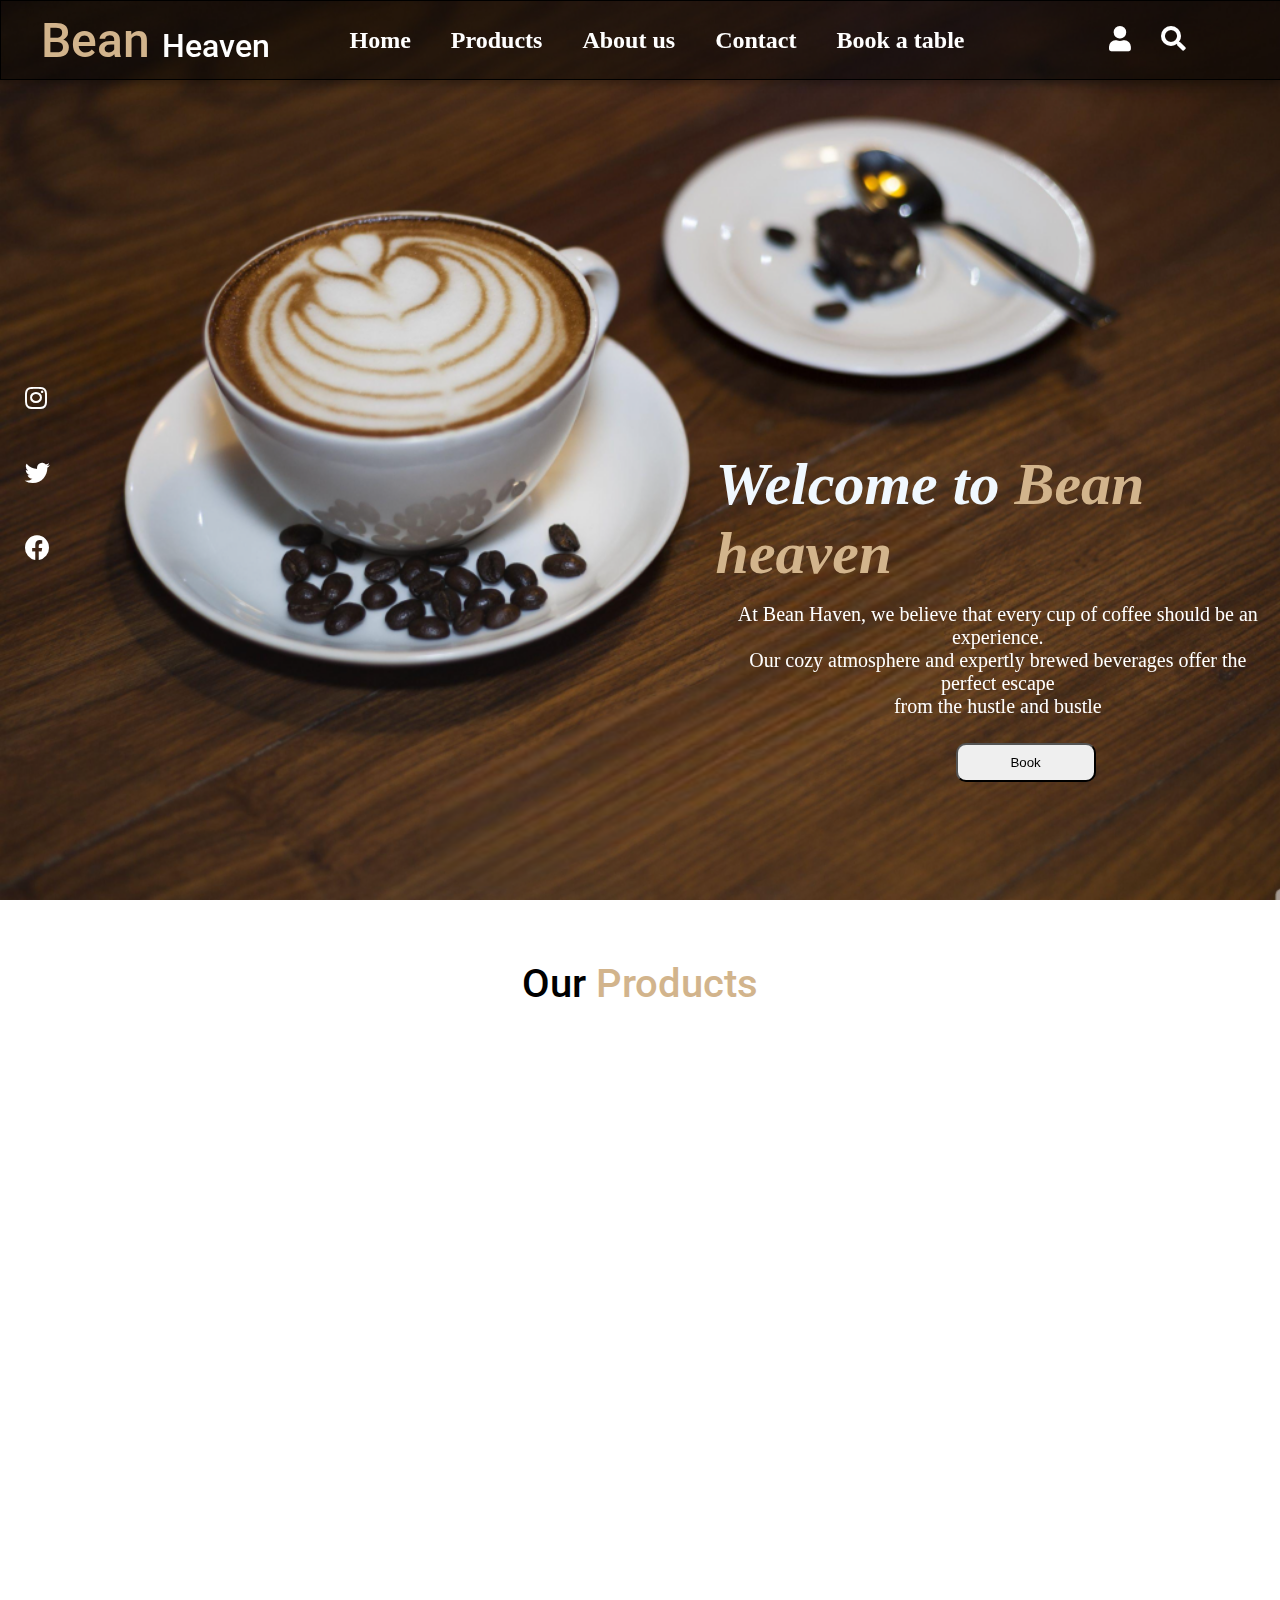
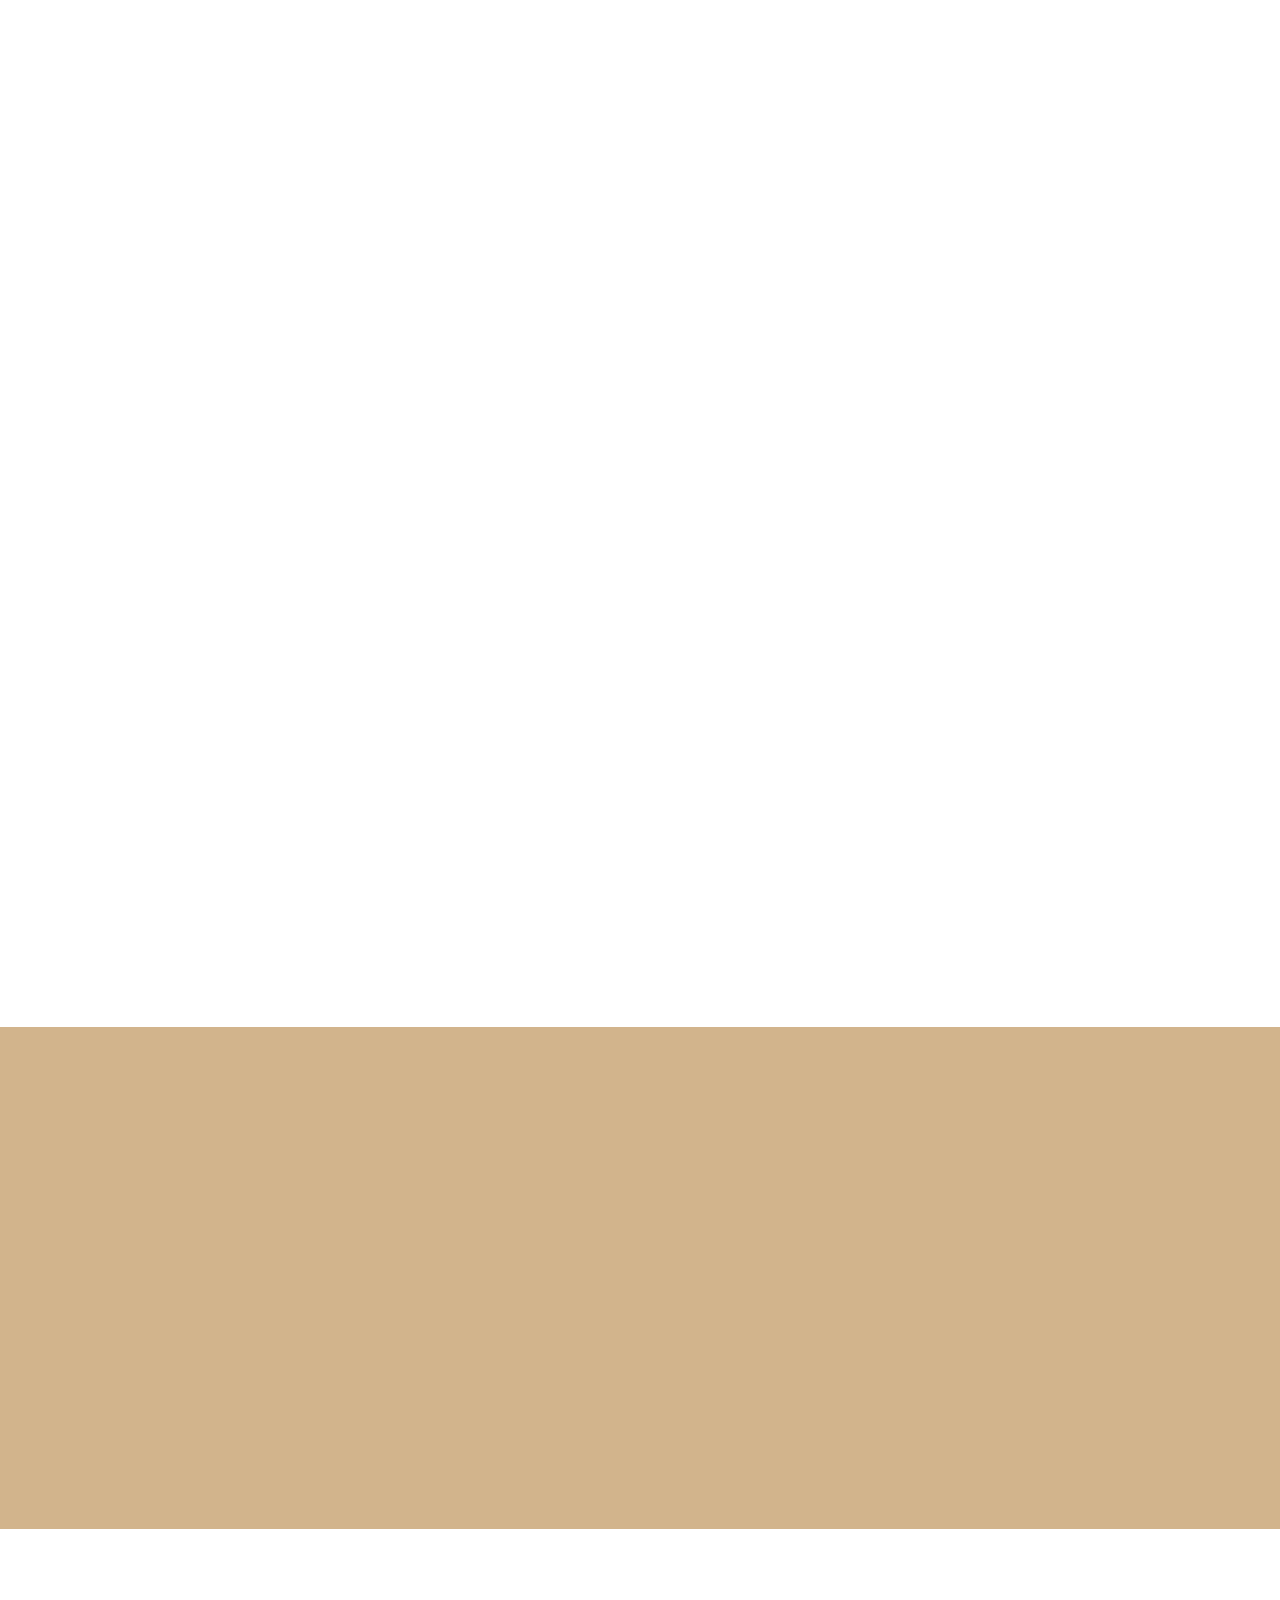
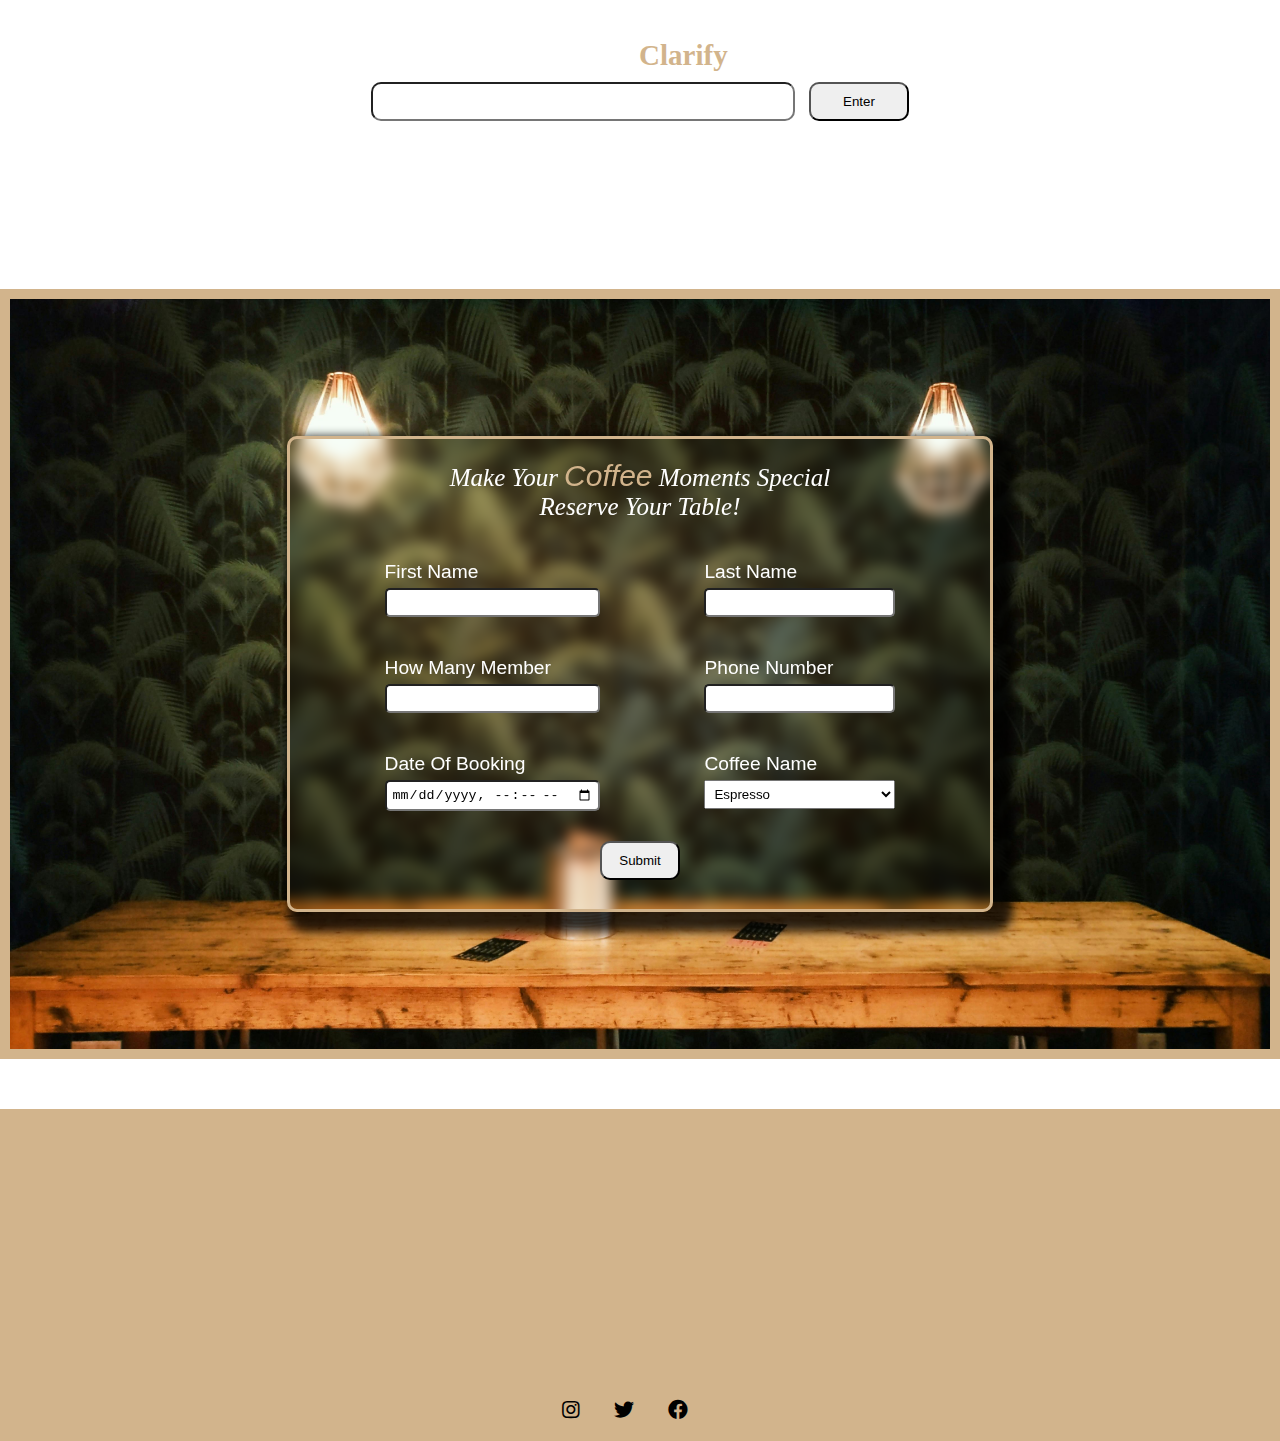
<file: frontend/index.html>
<!DOCTYPE html>
<html lang="en">

<head>
    <meta charset="UTF-8">
    <meta name="viewport" content="width=device-width, initial-scale=1.0">
    <title>Coffe shop</title>
    <link href="https://unpkg.com/aos@2.3.1/dist/aos.css" rel="stylesheet">
    <script src="https://unpkg.com/aos@2.3.1/dist/aos.js"></script>
    <link rel="stylesheet" href="../style/style.css">
    <link rel="preconnect" href="https://fonts.googleapis.com">
    <link rel="preconnect" href="https://fonts.gstatic.com" crossorigin>
    <link
        href="https://fonts.googleapis.com/css2?family=IBM+Plex+Serif:ital,wght@0,100;0,200;0,300;0,400;0,500;0,600;0,700;1,100;1,200;1,300;1,400;1,500;1,600;1,700&family=Roboto:ital,wght@0,100;0,300;0,400;0,500;0,700;0,900;1,100;1,300;1,400;1,500;1,700;1,900&display=swap"
        rel="stylesheet">
    <link rel="stylesheet" href="https://cdnjs.cloudflare.com/ajax/libs/font-awesome/5.15.4/css/all.min.css">
</head>

<body style="background-color: white;">
    <header class="Home" id="home">
        <div id="overlayblack" class="overlay">

        </div>
        <div id="overlaybox" class="overlay-box">
            <input type="text">

            <a onclick="closes()"> <i style="color: white;font-size: 20px; margin-left: 10px; padding-top: 8px;"
                    class="fa fa-times"></i>
            </a>
        </div>
        <div class="nav">

            <h1  data-aos="fade-down" data-aos-duration="1000">Bean <span>Heaven</span></h1>
            
            <ul id="open-nav">
                <div   class="cross-d">
                  
                <a onclick="closeb()"><i style="color: white; font-size: 20px;margin-top: 30px;"  class="fas fa-times"></i></a> 
                <a  class="opo" style="color: white; margin-top: 30px; margin-right: 30px;" href="login.html">
                    <i class="fas fa-user"></i>
                </a>
            </div>
                 <li  data-aos="fade-down" data-aos-duration="1000"><a href="#home">Home</a></li>
                 <li data-aos="fade-down" data-aos-duration="1500"><a href="#product">Products</a></li>
                 <li data-aos="fade-down" data-aos-duration="2000"><a href="#about">About us</a></li>
                 <li data-aos="fade-down" data-aos-duration="2500"><a href="#feedback">Contact</a></li>
                 <li data-aos="fade-down" data-aos-duration="2600"><a href="#booking">Book a table</a></li>
                 
             </ul>
            <div class="h-icons" data-aos="fade-down" data-aos-duration="2600">
                <a style="color: white;" href="login.html">
                    <i class="fas fa-user"></i>
                </a>
                <a onclick="opens()"> <i class="fa fa-search"></i></a>
            </div>
            <div class="white-box" >
               <a onclick="openb()"><i class="fas fa-bars"></i></a> 
                <a onclick="opens()"> <i class="fa fa-search"></i></a>
    
            </div> 
        </div>
        <div class="header-contents" >
            <div class="social-icon" data-aos="zoom-out-right" data-aos-duration="2600"> <a href="https://www.facebook.com"><i class="fab fa-facebook"></i></a> <a
                    href="https://www.twitter.com"><i class="fab fa-twitter"></i></a> <a
                    href="https://www.instagram.com" target="_blank"><i class="fab fa-instagram"></i></a>
            </div>
            
            
            <div class="header-contents2" data-aos="zoom-out-right"  data-aos-duration="2600">
               
                <h2 class="h-2">Welcome to <span>Bean heaven</span></h2>
                <p style="margin-top: 50px;" class="notfordesk">At Bean Haven, we believe that every cup of coffee should be an experience.</p>
                <p class="notforphone">At Bean Haven, we believe that every cup of coffee should be an experience.<br> Our cozy atmosphere
                    and expertly brewed beverages offer the perfect escape<br> from the hustle and bustle</p>
                <button>Book<span></span></button>
            </div>
            

        </div>

    </header>

    <section class="product" id="product" >
        
        <div class="headling-p">
            <h1> Our <span>Products</span></h1>
        </div>
        <div class="product-container">
            <div class="products-1"  data-aos="zoom-in" data-aos-duration="1000">
                <img src="../pics/p1.png" alt="">
                <div class="content-p">
                    <h2>Arabica coffe </h2>
                    <br>
                    <p>Sourced from high altitudes, Arabica beans are prized for their smooth</p>
                    <h3>20$</h3>
                    <button>Oder Now</button>
                    <div class="content-i">
                        <i class="fas fa-heart"></i>
                        <i class="fas fa-shopping-cart"></i>
                    </div>
                </div>

            </div>
            <div class="products-1"  data-aos="zoom-in" data-aos-duration="1000">
                <img src="../pics/p2.png" alt="">
                <div class="content-p">
                    <h2>Boterd Coffee</h2>
                    <br>
                    <p>Unveiling the Secret Agitation for Enhanced Flavor</p>
                    <h3>20$</h3>
                    <button>Oder Now</button>
                    <div class="content-i">
                        <i class="fas fa-heart"></i>
                        <i class="fas fa-shopping-cart"></i>
                    </div>
                </div>

            </div>
            <div class="products-1"  data-aos="zoom-in" data-aos-duration="1000">
                <img src="../pics/p3.png" alt="">
                <div class="content-p">
                    <h2>PatchRoast coffe </h2>
                    <br>
                    <p>Revolutionizing Your Morning Brew with Precision Craftsmanship</p>
                    <h3>20$</h3>
                    <button>Oder Now</button>
                    <div class="content-i">
                        <i class="fas fa-heart"></i>
                        <i class="fas fa-shopping-cart"></i>
                    </div>
                </div>

            </div>
            <div class="products-1"  data-aos="zoom-in" data-aos-duration="1000">
                <img src="../pics/p4.png" alt="">
                <div class="content-p">
                    <h2>SacredGrounds Coffee </h2>
                    <br>
                    <p>Brewing Tales of Haunted Coffee Plantations</p>
                    <h3>25$</h3>
                    <button>Oder Now</button>
                    <div class="content-i">
                        <i class="fas fa-heart"></i>
                        <i class="fas fa-shopping-cart"></i>
                    </div>
                </div>

            </div>
            <div class="products-1"  data-aos="zoom-in" data-aos-duration="1000">
                <img src="../pics/p5.png" alt="">
                <div class="content-p">
                    <h2>SacredGrounds </h2>
                    <br>
                    <p>Sourced from high altitudes, Arabica beans are prized for their smooth</p>
                    <h3>20$</h3>
                    <button>Oder Now</button>
                    <div class="content-i">
                        <i class="fas fa-heart"></i>
                        <i class="fas fa-shopping-cart"></i>
                    </div>
                </div>

            </div>
            <div class="products-1"  data-aos="zoom-in" data-aos-duration="1000">
                <img src="../pics/p6.png" alt="">
                <div class="content-p">
                    <h2>Presto </h2>
                    <br>
                    <p>Savor the Magic of Presto Coffee</p>
                    <h3>50$</h3>
                    <button>Oder Now</button>
                    <div class="content-i">
                        <i class="fas fa-heart"></i>
                        <i class="fas fa-shopping-cart"></i>
                    </div>
                </div>

            </div>
            <div class="products-1"  data-aos="zoom-in" data-aos-duration="1000">
                <img src="../pics/p1.png" alt="">
                <div class="content-p">
                    <h2>Arabica coffee</h2>
                    <br>
                    <p>Sourced from high altitudes, Arabica beans are prized for their smooth</p>
                    <h3>20$</h3>
                    <button>Oder Now</button>
                    <div class="content-i">
                        <i class="fas fa-heart"></i>
                        <i class="fas fa-shopping-cart"></i>
                    </div>
                </div>

            </div>
            <div class="products-1"  data-aos="zoom-in" data-aos-duration="1000">
                <img src="../pics/kraft_blank_final_latest_ceb73027-2baa-4e26-9c6b-1e0f54c12462.webp" alt="">
                <div class="content-p">
                    <h2>Mystic bean</h2>
                    <br>
                    <p>Discover the Enchantment of Mystic Bean</p>
                    <h3>20$</h3>
                    <button>Oder Now</button>
                    <div class="content-i">
                        <i class="fas fa-heart"></i>
                        <i class="fas fa-shopping-cart"></i>
                    </div>
                </div>

            </div>
        </div>
    </section>
    <section class="about" id="about">
        <div class="aboutus-container">
            <div class="row">
                <div class="col" data-aos="zoom-in-right" data-aos-duration="1000">
                    <img src="../pics/aboutpg.jpg" alt="">
                </div>
                <div class="col-2" data-aos="zoom-in-left" data-aos-duration="1000">
                    <div class="col-2-container">
                        <h1 style="font-size: 40px; padding-left: 10px;padding-bottom: 5px;">About us</h1>
                        <p>At our Coffe Shop, we source the finest beans from sustainable farms around the world. Each
                            cup is crafted with love and care by our expert baristas, ensuring that every sip is a
                            perfect blend of rich flavors and aromas.
                            <br> <br>Whether you prefer a robust espresso, a silky latte, or a refreshing cold brew, we
                            have something to delight your taste buds
                            But we're more than just coffee. Our cozy ambiance, filled with the aroma of freshly brewed
                            coffee and the sounds of cheerful chatter, makes us a favorite spot for friends, families,
                            and individuals seeking a moment of peace. We believe in fostering a sense of community,
                            where everyone feels welcome and valued.
                        </p>
                    </div>
                </div>
            </div>
        </div>
    </section>
    <section class="feedback" style="margin-top: 50px;"  id="feedback">

        <div class="feedback-container" style="margin-top: 50px;">
            <h2>Any Doubts <span style="color: #D2B48C;">Clarify</span> Here</h2>
            <div class="feedback-input">
                <input type="text">
                <button>Enter</button>
            </div>
        </div>
    </section>
    <section class="booking-c" id="booking" style="background-color:#D2B48C;" style="padding-top: 40px;">
        <section class="booking">
            <div class="form-container">
                <form  id="booking-form" action="../backend/bookingdetails.php" method="post">
                    <h1 style="text-align: center;">Make Your <span>Coffee</span> Moments Special <br> Reserve Your
                        Table! </h1>
                    <div class="row-b">
                        <div class="col-1">
                            <div class="form-grp">
                                <span>First Name</span>
                                <input  required  name="fn"   type="text">
                            </div>
                            <div class="form-grp">
                                <span>How Many Member</span>
                                <input required  max="10" min="1"   name="mb"   type="number">
                            </div>
                            <div class="form-grp">
                                <span>Date Of Booking</span>
                                <input  required  type="datetime-local"      name="dt" >
                            </div>
                        </div>
                        <div class="col-2">
                            <div class="form-grp">
                                <span>Last Name</span>
                                <input required   name="ln"  type="text">
                            </div>
                            <div class="form-grp">
                                <span>Phone Number</span>
                                <input required type="tel" name="phonenumber"  pattern="[0-9]{10}" >
                            </div>
                            <div class="form-grp">
                                <span>Coffee Name</span>
                                <select  id="coffee" name="cn" required>
                                    <option value="Espresso">Espresso</option>
                                    <option value="Cappuccino">Cappuccino</option>
                                    <option value="Latte">Latte</option>
                                    <option value="Americano">Americano</option>
                                </select>
                            </div>
                        </div>
                    </div>
                    <div class="button-f">
                        <button type="submit">Submit</button>
                    </div>
                </form>
               
            </div>

        </section>
    </section>


    <section class="footer" >

        <div class="footer-container">
            <div class="footer-1" data-aos="fade-zoom-in">
                <img src="../pics/logo.png" style="height: 140px;" alt="">
                <br>
                <p>Thanks for visiting us! <br>Happy Coffee Day!</p>
            </div>
            <div class="footer-1" data-aos="fade-zoom-in" >
                <h2>Extra Links</h2>
                <a href="#">Payment Method<i class="fas fa-arrow-right"></i></a>
                <a href="#">Acc info <i class="fas fa-arrow-right"></i></a>
                <a href="#">About us <i class="fas fa-arrow-right"></i></a>
                <a href="#">Login <i class="fas fa-arrow-right"></i></a>
            </div>
            <div class="footer-1" data-aos="fade-zoom-in" >
                <h2> Quick Links</h2>
                <a href="#">Home <i class="fas fa-arrow-right"></i></a>
                <a href="#">product <i class="fas fa-arrow-right"></i></a>
                <a href="#">Feedback <i class="fas fa-arrow-right"></i></a>
                <a href="#">Booking <i class="fas fa-arrow-right"></i></a>
            </div>
            <div class="footer-1" data-aos="fade-zoom-in">
                <h2>Contact Info</h2>
                <p>91+8072622991</p>
                <a href="#">www.BeanHeaven.com</a>
            </div>

        </div>
        <div class="footer-i">
            <i class="fab fa-instagram"></i>
            <i class="fab fa-twitter"></i>
            <i class="fab fa-facebook"></i>
        </div>


    </section>
    <script>
        const bin = document.getElementById("overlayblack");
        const din = document.getElementById("overlaybox");
        function opens() {
            bin.style.display = "block"
            din.style.display = "block";
        }
        function closes() {
            bin.style.display = "none"
            din.style.display = "none";

        }

        const open_n = document.getElementById("open-nav");
   

        function openb() {
            open_n.style.left = '-1%';

        }

        function closeb(){
            open_n.style.left = '-90%';

        }
       
       AOS.init();





    </script>
  
</body>


</html>
</file>
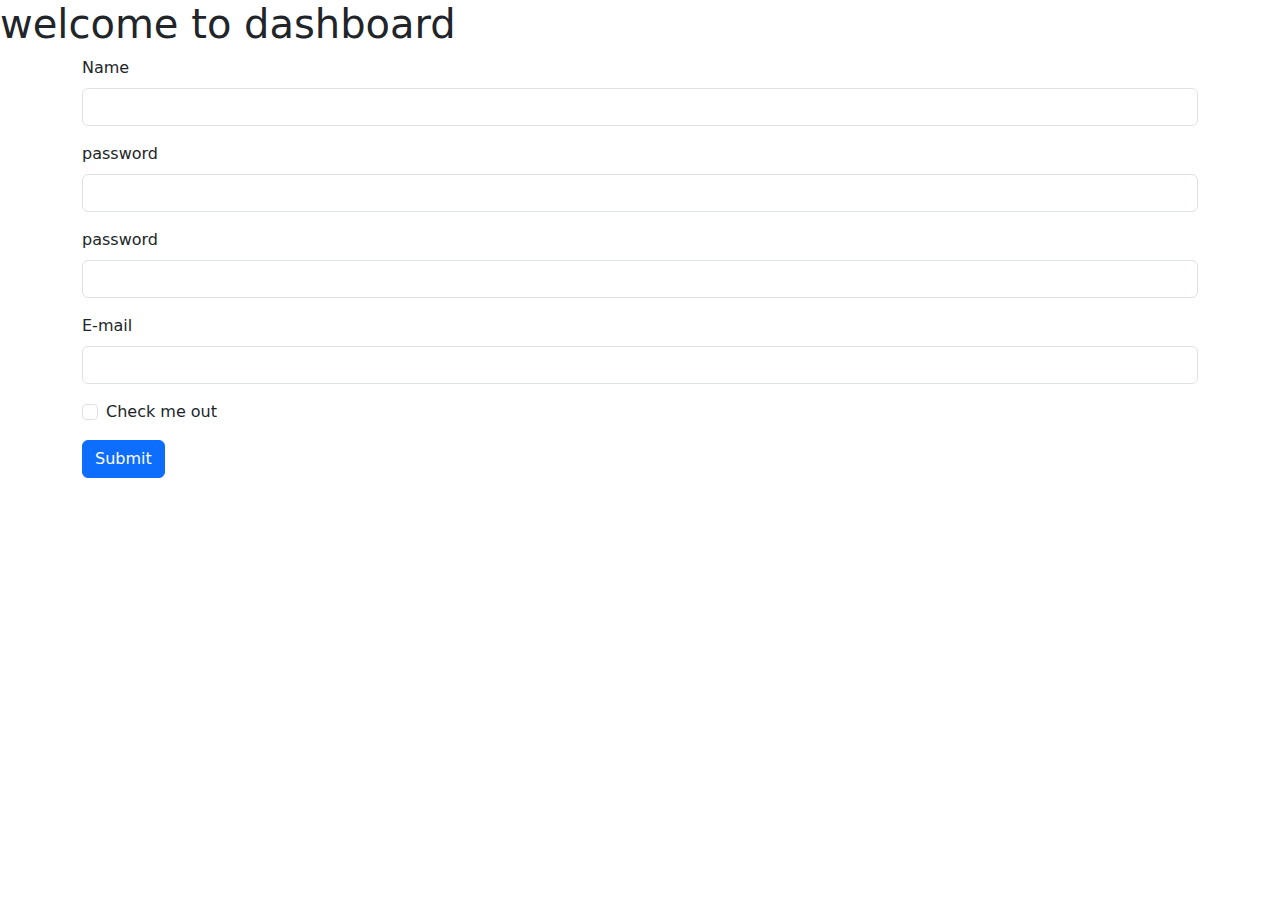
<file: dashbaord/addnames.html>
<!DOCTYPE html>
<html lang="en">

<head>
    <meta charset="UTF-8">
    <meta name="viewport" content="width=device-width, initial-scale=1.0">
    <title>dashboard</title>

    <link href="https://cdn.jsdelivr.net/npm/bootstrap@5.3.3/dist/css/bootstrap.min.css" rel="stylesheet"
        integrity="sha384-QWTKZyjpPEjISv5WaRU9OFeRpok6YctnYmDr5pNlyT2bRjXh0JMhjY6hW+ALEwIH" crossorigin="anonymous">
</head>

<body>



    <h1>welcome to dashboard</h1>

    <div class="container">
        <form  action="./add.php"   method="post"> 
            <div class="mb-3">
                <label for="name" class="form-label">Name</label>
                <input type="text" name="named"  class="form-control" id="name">
            </div>
            <div class="mb-3">
                <label for="password" class="form-label">password</label>
                <input type="password"  name="passed" class="form-control" id="pass">
            </div>
            <div class="mb-3">
                <label for="password" class="form-label">password</label>
                <input type="password"  name="confirm_passed" class="form-control" id="pass">
            </div>
            <div class="mb-3">
                <label for="mail" class="form-label">E-mail</label>
                <input type="mail"  name="mailed" class="form-control" id="mail">
            </div>
            
            <div class="mb-3 form-check">
                <input type="checkbox" class="form-check-input" id="exampleCheck1">
                <label class="form-check-label" for="exampleCheck1">Check me out</label>
            </div>
            <button type="submit" class="btn btn-primary">Submit</button>
        </form>
    </div>
    <script src="https://cdn.jsdelivr.net/npm/bootstrap@5.3.3/dist/js/bootstrap.bundle.min.js"
        integrity="sha384-YvpcrYf0tY3lHB60NNkmXc5s9fDVZLESaAA55NDzOxhy9GkcIdslK1eN7N6jIeHz"
        crossorigin="anonymous"></script>
</body>

</html>
</file>
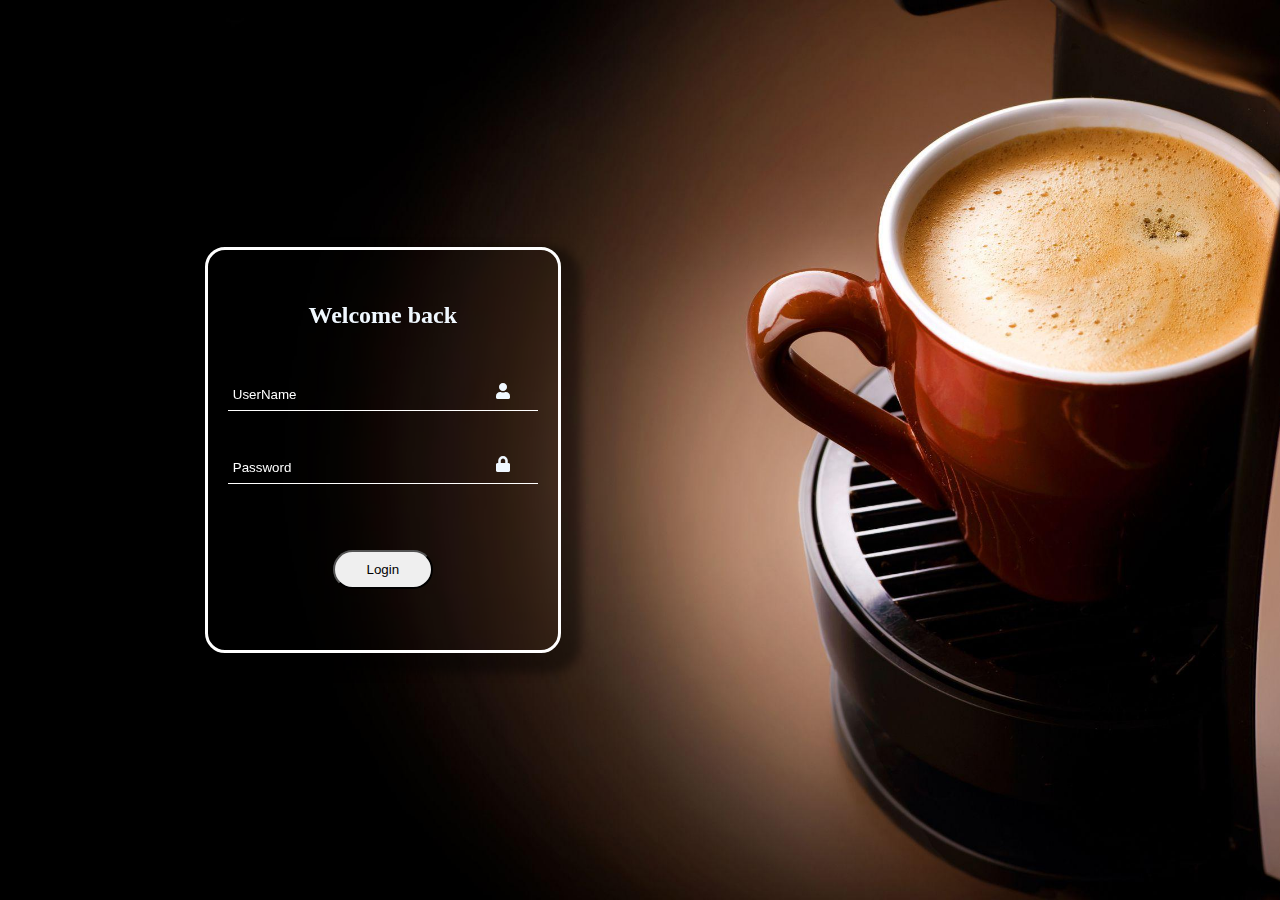
<file: frontend/login.html>
<!DOCTYPE html>
<html lang="en">
<head>
    <meta charset="UTF-8">
    <meta name="viewport" content="width=device-width, initial-scale=1.0">
    <title>Login</title>
  
    <link rel="preconnect" href="https://fonts.googleapis.com">
    <link rel="preconnect" href="https://fonts.gstatic.com" crossorigin>
    <link href="https://fonts.googleapis.com/css2?family=IBM+Plex+Serif:ital,wght@0,100;0,200;0,300;0,400;0,500;0,600;0,700;1,100;1,200;1,300;1,400;1,500;1,600;1,700&family=Roboto:ital,wght@0,100;0,300;0,400;0,500;0,700;0,900;1,100;1,300;1,400;1,500;1,700;1,900&display=swap" rel="stylesheet">
    <link rel="stylesheet" href="https://cdnjs.cloudflare.com/ajax/libs/font-awesome/5.15.4/css/all.min.css">

</head>
<body>
    
        <div class="login-form">
            
            <h2>Welcome back</h2>
            <form   method="post" action="../backend/login.php" >
                <input type="text" placeholder="UserName" required name="ppo">
                <i class="fas fa-user icon"></i>
        
                <input required type="password" placeholder="Password" name="poped">
                <i class="fas fa-lock icon"></i>
    
            <button type="submit">Login</button>
            </form>

        </div>

</body>

<style>

*{
    padding: 0%;
    margin: 0%;
}
body{
    color: aliceblue;
    background-image: url(../pics/2632555.jpg);
    background-position: center;
    background-size: cover;
    width: 100%;
    height: 100vh;
    display: flex;
    justify-content:flex-start;
    align-items: center;

}
.lol{
    height: 500px;
}

form i{
    position:relative;
    bottom: 13%;
    left: 40%;
    padding-bottom: 25px;
}
    .login-form
    {
        height: 400px;
        width: 350px;
        background: transparent;
        display: flex;
        box-shadow: 10px 10px 10px 10px rgba(0, 0, 0, 0.4);
        border: 3px solid white;
        backdrop-filter: blur(5px); 
        flex-direction: column;
        justify-content: center;
        align-items: center;
        border-radius: 20px;
        color: aliceblue;
        margin-left: 16%;
    }

    .login-form h2{
        padding: 10px;
        margin-top: 10px;
        margin-bottom: 10px;
    }
    form{
        color: aliceblue;
        margin-top: 20px;
        margin-bottom: 20px;
        display: flex;
        justify-content: center;
        align-items: center;
        flex-direction: column;
        padding: 10px;
        width: 300px;
    }
    form input{
        color: aliceblue;
        width: 100%;
        padding: 8px 5px;
        border: none;
        border-bottom: 1px solid white;
        background: transparent;
        outline: none;

    }
    .col-2-container h1{
        font-size: 40px;
    font-family: "Roboto", sans-serif;
    font-weight: 400px;
    }
    form input::placeholder{
        color: white;
    }
    form button{
        padding: 10px 15px;
        width: 100px;
        margin-top: 25px;
        text-align: center;
        border-radius: 20px;
    
     
       }   button:hover{
        background: transparent;
        border: 1px solid white;
        color: white;

        }
    
    form a{
        margin-top:25px;
        padding: 10px;
        color: white;
    }
    




</style>
</html>
</file>
<file: style/style.css>
h1 {
    font-family: "Roboto", sans-serif;
    font-weight: 500;
    font-style: normal;
}

* {
    margin: 0%;
    padding: 0%;

}

.overlay {
    position: absolute;
    top: 0%;
    left: 0%;
    width: 100%;
    height: 100%;
    z-index: 1;
    background: rgba(0, 0, 0, 0.7);
    display: none;

}

.overlay-box i {
    margin-bottom: 10px;
}

.overlay-box {
    position: absolute;
    right: 6%;
    z-index: 2;
    display: flex;
    align-items: center;
    top: 8%;
    margin-top: 20px;
    display: none;

}

.overlay-box input {
    width: 200px;
    padding: 7px 15px;
}

.nav h1 {
    color: #D2B48C;
    font-size: xxx-large;
}

header {
    margin: 0%;
    padding: 0%;
    box-sizing: border-box;
    height: 100vh;
    width: 100%;
    background-image: url(../pics/background.png);
    background-position: center;
    background-size: cover;
}


.nav {
    position: fixed;
    background-color: rgba(0, 0, 0, 0.5);
    box-shadow: 0 4px 8px rgba(0, 0, 0, 0.3);
    border: 1px solid black;
    width: 100%;
    display: flex;
    align-items: center;
    justify-content: space-around;
    z-index: 1;
}

ul {
    display: flex;
    flex-direction: row;
    justify-content: space-between;
    list-style: none;
}

li a {
    font-weight: 900;
    color: white;
    text-decoration: none;
    font-size: x-large;
    position: relative;
    margin-right: 40px;

}

h1 span {
    color: #D2B48C;
}

li a::after {
    transition: 0.5s;
    content: "";
    width: 0;
    height: 4px;
    bottom: -6px;
    right: 0%;
    background-color: #D2B48C;
    position: absolute;
}

li a:hover::after {
    width: 100%;
}

.nav h1 span {

    font-size: xx-large;
    color: white;
}

.header-contents2 {
    position: absolute;
    top: 50%;
    margin-left: 50px;
    left: 52%;
    color: white;
}

.header-contents2 h2 span {
    color: #D2B48C;

}

.header-contents2 button {
    padding: 10px 10px;
    width: 140px;
    margin-left: 240px;
    margin-top: 10px;
    border-radius: 10px;
    transition: 0.5s;
}

.header-contents2 button:hover {
    background-color: #D2B48C;
    border: 1px solid black;
    transform: scale(1.1);

    box-shadow: 0 4px 8px 0 rgba(0, 0, 0, 0.2),
        0 6px 20px 0 rgba(0, 0, 0, 0.19);

    /* Add shadow */
}

.header-contents2 p {
    margin: 15px;
    font-size: 20px;
    font-weight: 400;
    text-align: center;
}

.h-2 {
    color: aliceblue;
    font-weight: 800;
    font-size: 60px;
    font-style: italic;
}

.social-icon {
    position: absolute;
    top: 40%;
    display: flex;
    flex-direction: column-reverse;
}

.social-icon a {
    text-decoration: none;
}

.h-icons {

    margin-top: 40px;
    font-size: 25px;
    color: white;
    display: flex;
    flex-direction: row;
    align-items: center;
    margin: 25px;
    transition: 0.5s;

}

.h-icons i {
    margin-right: 30px;
    transition: 0.5s;
}

.h-icons i:hover {
    color: #D2B48C;
    transform: scale(1.2)
}

.social-icon i {

    margin-top: 40px;
    font-size: 25px;
    color: white;
    display: flex;
    align-items: center;
    margin: 25px;
    transition: 0.5s;

}

.social-icon i:hover {
    color: #D2B48C;
    transform: scale(1.2)
}

.product {
    margin-top: 10px;
    padding: 50px;
}

.headling-p h1 {

    text-align: center;
    font-size: 40px;
    font-family: "Roboto", sans-serif;
    font-weight: 400px;
}

.product-container {
    margin-top: 40px;
    display: grid;
    grid-template-columns: repeat(auto-fit, minmax(300px, 1fr));
    grid-gap: 60px;
}

.products-1 {
    transition: 0.5s;
    margin: 20px;
    display: flex;
    flex-direction: column;
    justify-content: center;
    box-shadow: 10px 10px 15px 15px rgba(0, 0, 0, 0.2);
    border-radius: 15px;
    width: 280px;
    height: 350px;
    background-color: #D2B48C;
    padding: 10px;
    padding-top: 50px;
}

.products-1 button {
    padding: 8px 15px;
    margin-top: 10px;
    border-radius: 5px;
    background-color: #D2B48C;
}

.products-1 button:hover {
    background: #f1f1f1;
}

.products-1:hover {
    border-radius: 15px;
    transform: scale(1.0);
}

.products-1 img {
    border-radius: 15px;
    background: #f1f1f1;
    object-fit: contain;
    object-position: center;
    width: 100%;
    height: 223px;


}

.content-p {
    text-align: center;
    margin: 10px;
    padding-bottom: 30px;

}

.content-p p {
    margin: 3px;
}

.content-i i {
    color: #7b3f00;
    font-size: 25px;
    padding: 5px;
    margin-bottom: 20px;
    transition: 0.5s;
    border: 1px solid black;
    border-radius: 5px;
}

.content-i {
    display: flex;
    flex-direction: column;
    position: absolute;
    left: 15px;
    top: 20px;
    transform: translateX(-20px);
    transition: 0.5s;
    opacity: 0;
}

html {
    scroll-behavior: smooth;
}

.products-1:hover .content-i {
    transform: translateX(5px);
    opacity: 1;

}
.content-i i:hover{
    cursor: pointer;
}

.aboutus-container {
    margin-top: 60px;
    margin-bottom: 60px;
}

.row {
    display: flex;
    justify-content: space-around;
    align-items: center;
    background-color: #D2B48C;
    padding: 20px;
}

.row .col1 {

    flex-basis: 30%;
}

.row .col-2 {
    flex-basis: 40%;
}

.row img {
    display: block;
    width: 700px;
    height: 450px;
    border-radius: 20px;

}

.cross-d {
    display: none;
}

.col-2-container {
    padding: 30px;
    border-radius: 20px;


}

.col-2-container p {
    padding: 10px;
    font-size: larger;
}

.feedback-container input {
    width: 400px;
    margin-top: 10px;
    padding: 10px;
    border-radius: 10px;
}

.feedback-container h2 {
    margin-top: 50px;
    font-weight: 900;
    font-size: 29px;
}

.feedback-container .feedback-input button {
    padding: 10px;
    margin-left: 10px;
    width: 100px;
    border-radius: 10px;
}

.feedback-input button:hover {
    background-color: transparent;
    border: 1px solid white;
    color: #f1f1f1;
}

.feedback {
    color: white;
    width: 100%;
    margin-bottom: 100px;
    background-position: center;
    background-size: cover;
    background-attachment: fixed;
    height: 200px;
    background-image: url(../pics/newsletterbg.jpg);
}

.feedback-container {
    display: flex;
    flex-direction: column;
    justify-content: center;
    align-items: center;
}

.booking-container {
    display: flex;
    justify-content: center;
    align-items: center;
    flex-direction: column;
    width: 100%;
    height: 300px;
    background-color: #7b3f00;
    margin-bottom: 50px;

}

.booking {
    display: flex;
    flex-direction: row;
    justify-content: center;
    align-items: center;
}

.row-b {
    height: 300px;
    display: flex;
    justify-content: space-evenly;
}

form h1 {
    font-size: 25px;
    padding: 10px;
    padding-top: 20px;
    font-weight: 700;
    font-family: "Great Vibes", cursive;
    font-weight: 500;
    font-style: normal;
    font-style: italic;
}

form span {
    font-size: larger;
    font-weight: 500;
    font-family: sans-serif;
}

.form-container {
    opacity: 2.6;
    backdrop-filter: blur(7px);
    color: white;
    border-radius: 10px;
    box-shadow: 10px 10px 10px 10px rgba(0, 0, 0, 0.8);

    background: transparent;
    border: 3px solid #D2B48C;
    width: 700px;
    height: 450px;
    padding-bottom: 20px;
}

.booking-c {

    padding: 10px;
}

.form-grp input {
    padding: 5px 5px;
    margin-top: 5px;
    border-radius: 5px;
}

select {
    margin-top: 5px;
    padding: 5px 5px;
}

.form-grp {
    display: flex;
    flex-direction: column;
    padding: 10px;
    margin-top: 20px;
}

.form-container button {

    padding: 10px 17px;
    margin-top: 10px;
    border-radius: 10px;

}

.white-box {
    display: none;
}

.booking {
    background-image: url(../pics/bookingbg.jpg);
    background-position: center;
    background-size: cover;
    height: 750px;

}

.button-f {
    text-align: center;
}

.footer {
    background-color: #D2B48C;
}

.button-f button:hover {
    background-color: #D2B48C;

}

.footer-container {
    display: grid;
    background-color: #D2B48C;
    grid-gap: 40px;
    padding: 20px;
    grid-template-columns: repeat(4, 1fr);
    margin-top: 50px;

}

.footer-container .footer-1 {
    display: flex;
    flex-direction: column;
    align-items: center;
    padding: 20px;

}

.footer-1 a {
    margin: 10px;
    font-size: 18px;
    text-decoration: none;
    color: black;
    font-weight: 200;

}

.footer-1 h2 {
    margin-bottom: 20px;
}

.footer-1 i {
    margin-left: 5px;
    font-size: 12px;
    transition: 0.5s;
}

.footer-1 a:hover {
    color: #f1f1f1;

}

.footer-i {
    padding-bottom: 20px;
    text-align: center;
}

.footer-i i:hover {
    color: white;
    transform: scale(1.5);
}

.footer-i i {
    transition: 0.5s;
    font-size: 20px;
    margin-right: 30px;
}

.footer-1 a:hover i {
    transform: translateX(3px);
}

.notfordesk {
    display: none;
}



::-webkit-scrollbar {
    width: 12px;
}

/* Track */
::-webkit-scrollbar-track {
    background: #f1f1f1;
}

/* Handle */
::-webkit-scrollbar-thumb {
    background: #D2B48C;
    border-radius: 10px;
}

/* Handle on hover */
::-webkit-scrollbar-thumb:hover {
    background: #c8a772 
    
}@media screen and (max-width: 1200px) {

    * {
        margin: 0;
        padding: 0;
        box-sizing: border-box;
    }

    .nav ul {
        position: absolute;
        top: 0;
        left: -90%;
        transition: 0.5s;
        background-color: #7b3f00;
        height: 500px;
        width: 250px;
        padding-left: 10px;
        border-radius: 10px;
        flex-direction: column;
        justify-content: flex-start;
        display: block;
        z-index: 5;
    }

    .white-box {
        display: flex;
        flex-direction: row-reverse;
        margin: 20px;
        font-size: 25px;
        color: #f1f1f1;
        align-items: center;
        
    }

    .white-box i {
        cursor: pointer;
        margin-left: 20px;
        padding: 0;
        display: block;
        font-size: 20px;
    }

    .nav ul li {
        padding: 10px;
        margin-bottom: 10px;
        margin-top: 20px;
        text-align: center;
    }

    .nav h1,
    .nav h1 span {
        font-size: 19px;
    }

    .nav h1 {
        font-size: 30px;
        padding: 0;
    }

    .line-box line {
        height: 5px;
        width: 5px;
        background-color: #f1f1f1;
        padding: 10px;
    }

    .cross {
        display: block;
    }

    .nav h1 {
        width: 100%;
        text-align: left;
        margin: 20px;
    }

    .phonee i {
        display: block;
        margin: 30px;
    }

    .social-icon {
        flex-direction: row;
        margin-top: 250px;
        font-size: 20px;
        color: white;
        display: flex;
        align-items: center;
        transition: 0.5s;
    }

    .social-icon i {
        margin-right: 5px;
    }

    .cross-d {
        display: flex;
        flex-direction: row-reverse;
        justify-content: center;
        align-items: center;
        position: relative;
        left: 30%;
        margin-top: 10px;
        padding: 10px;
    }

    .cross-d a {
        cursor: pointer;
    }

    header {
        background-image: url(../pics/phonebg.png);
        background-position: center;
        background-size: cover;
        width: 100%;
        height: 700px;
    }

    .header-contents2 {
        position: absolute;
        top: 25%;
        left: 38%;
        color: white;
        
    }

    .header-contents2 h2 {
        font-size: 32px;
        margin-right: 30px;
    }

    .forphonenot {
        display: block;
    }

    .header-contents2 p {
        font-size: large;
        line-height: 25px;
        text-align: start;
        margin-right: 30px;
    }

    .header-contents2 button {
        padding: 10px;
        width: 140px;
        margin-left: 20px;
        margin-top: 20px;
        border-radius: 10px;
    }

    .notforphone {
        display: none;
    }

    .notfordesk {
        display: block;
        margin-left: 40px;
    }

    .product-container {
        grid-template-columns: 1fr;
    }

    .products-1 {
        width: 100%;
        height: auto;
        margin: 10px 0;
    }

    .row {
        flex-direction: column;
    }

    .row .col1,
    .row .col-2 {
        flex-basis: 100%;
        max-width: 100%;
    }

    .row img {
        width: 100%;
        height: auto;
    }

    .feedback-container input {
        width: 100%;
    }

    .feedback-container h2 {
        font-size: medium;
    }

    .feedback-container .feedback-input button {
        width: 100px;
        position: relative;
        left: 30%;
        margin-top: 10px;
    }

    form h1 {
        font-size: large;
    }

    .form-container {
        padding-bottom: 20px;
    }

    .footer-container {
        grid-template-columns: 1fr;
        grid-gap: 20px;
        padding: 10px;
    }

    .footer-container .footer-1 {
        padding: 10px;
    }

    .footer-1 a {
        font-size: 16px;
    }

    .footer-1 h2 {
        font-size: 24px;
    }

    .footer-i i {
        font-size: 18px;
        margin-right: 20px;
    }

    .content-i {
        display: flex;
        flex-direction: column;
        position: absolute;
        left: 15px;
        top: 60px;
        transform: translateX(-20px);
        transition: 0.5s;
        opacity: 0;
    }

    .form-container {
        opacity: 2.6;
        backdrop-filter: blur(7px);
        color: white;
        border-radius: 10px;
        box-shadow: 10px 10px 10px 10px rgba(0, 0, 0, 0.8);
        background: transparent;
        border: 3px solid #D2B48C;
        width: 450px;
        height: 450px;
        padding-bottom: 10px;
        margin: 0%;
        
    }

    .form-grp span {
        font-size: small;
    }

    .h-icons {
        display: none;
    }

    .table-responsive {
        overflow-x: auto;
    }

    .table-bordered {
        font-size: 12px;
    }

    .sidebar {
        display: none;
    }

    .navbar {
        display: flex;
        flex-direction: column;
        align-items: center;
    }

    .grid-box {
        grid-template-columns: 1fr;
    }
}
</file>
